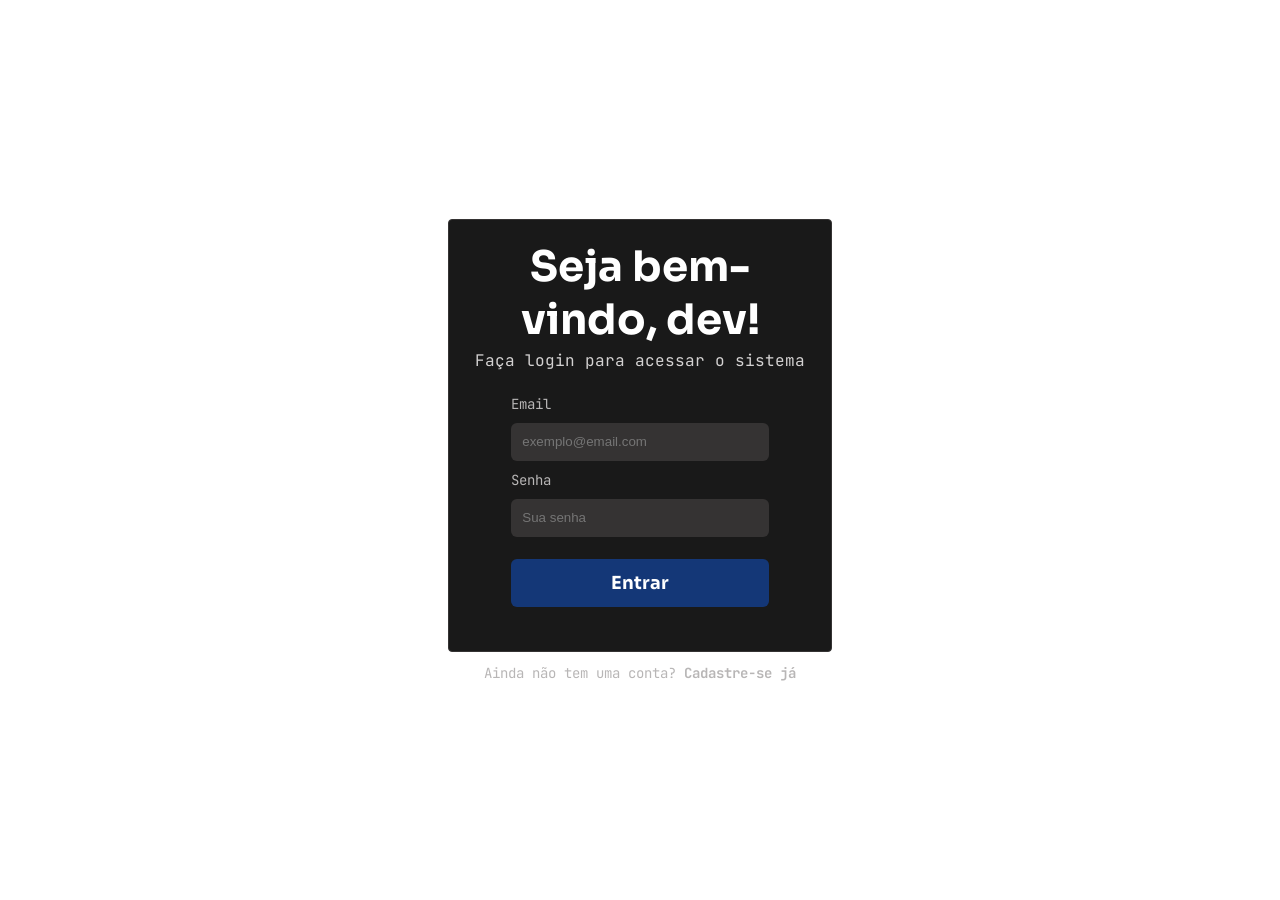
<file: index.html>
<!DOCTYPE html>
<html lang="en">

<head>
    <meta charset="UTF-8">
    <meta name="viewport" content="width=device-width, initial-scale=1.0">
    <link rel="stylesheet" href="style.css">
    <title>Portal do Dev</title>
</head>

<body>
    <main id="wrapper">
        <div>
            <h1>Seja bem-vindo, dev!</h1>
            <p>Faça login para acessar o sistema</p>
            <form>
                <div class="input-box">
                    <label for="email-input">Email</label>
                    <input type="email" name="email-input" id="email-input" placeholder="exemplo@email.com">
                </div>

                <div class="input-box">
                    <label for="password-input">Senha</label>
                    <input type="password" name="password-input" id="password-input" placeholder="Sua senha">
                </div>
                <button>Entrar</button>
            </form>
        </div>

    </main>
    <div class="cad-link">
        <p>Ainda não tem uma conta? <a href="/cadastro">Cadastre-se já</a></p>
    </div>
    <script src="script.js"></script>
</body>

</html>
</file>
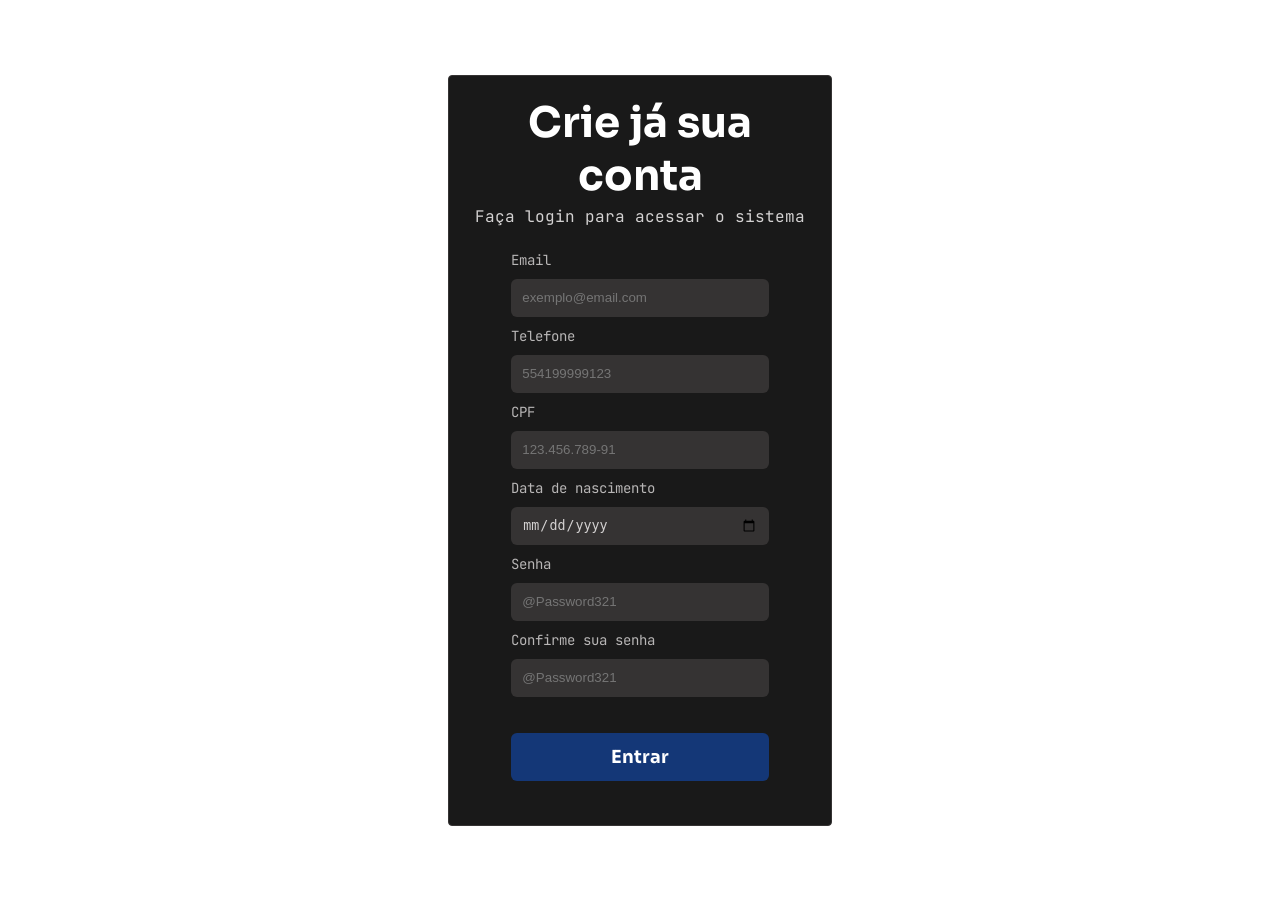
<file: cadastro/index.html>
<!DOCTYPE html>
<html lang="en">

<head>
    <meta charset="UTF-8">
    <meta name="viewport" content="width=device-width, initial-scale=1.0">
    <link rel="stylesheet" href="../style.css">
        
    <title>Portal do Dev</title>
</head>

<body>
    <main id="wrapper">
        <div>
            <h1>Crie já sua conta</h1>
            <p>Faça login para acessar o sistema</p>
            <form>
                <div class="input-box">
                    <label for="email-input">Email</label>
                    <input type="email" name="email-input" id="email-input" required placeholder="exemplo@email.com">
                </div>


                <div class="input-box">
                    <label for="tel-input">Telefone</label>
                    <input type="tel" name="tel-input" id="tel-input" required placeholder="554199999123" minlength="13">
                </div>
                <div class="input-box">
                    <label for="cpf-input">CPF</label>
                    <input type="text" name="cpf-input" id="cpf-input" required placeholder="123.456.789-91" maxlength="14">
                </div>
                <div class="input-box">
                    <label for="birthday-input">Data de nascimento</label>
                    <input type="date" name="birthday-input" id="birthday-input" required>
                </div>

                <div class="input-box">
                    <label for="password-input">Senha</label>
                    <input type="password" name="password-input" id="password-input" required placeholder="@Password321" minlength="8">
                </div>
                <div class="input-box">
                    <label for="password-input">Confirme sua senha</label>
                    <input type="password" name="password-input" id="password2-input" required placeholder="@Password321" minlength="8">
                    <p id="returnMsg"></p>
                </div>

                <button>Entrar</button>
            </form>
        </div>

    </main>
    <script src="cadastro.js"></script>
</body>

</html>
</file>
<file: style.css>
@import url('https://fonts.googleapis.com/css2?family=JetBrains+Mono:ital,wght@0,100..800;1,100..800&family=Sora:wght@100..800&display=swap');

*{
    margin: 0;
    padding: 0;
    box-sizing: border-box;
    outline: 0;

}
body{
    width: 100vw;
    height: 100vh;
    display: flex;
    flex-direction: column;
    justify-content: center;
    align-items: center;
    background: url("https://www.magnific.com/br/vetores-gratis/textura-de-linha-de-grade-de-quadro-de-arame-abstrato-em-fundo-escuro_381370666.htm#fromView=keyword&page=1&position=1&uuid=b0844fe8-c4d4-475e-9af2-2d01f2a4396d&track=ais_hybrid&query=Background+preto+quadriculado") ;
}
#wrapper{
    width: 30%;
    display: flex;
    border: 1px solid #353333;
    flex-direction: column;
    padding: 20px 24px;
    border-radius: 4px;
    background-color: #191919;
}
h1{
    text-align: center;
    font-size: 42px;
    color: #FFF;
    font-family: "Sora";
}
p{
    text-align: center;
    margin-top: 4px;
    font-size: 16px;
    color: #d3d1d1;
    font-family: "JetBrains Mono";
}
form{
    display: flex;
    flex-direction: column;
    align-items: center;
    padding: 24px;
    gap: 10px;
}   
button{
    width: 90%;
    padding: 12px 10px;
    font-weight: 700;
    font-size: 18px;
    text-align: center;
    margin-top: 12px;
    background-color: #143777;
    border: 1px solid transparent;
    border-radius: 6px;
    color: #FFF;
    cursor: pointer;
    font-family: "Sora";
    transition: 250ms ease-out;
}
input{
    width: 100%;
    height: 38px;
    border: 1px solid transparent;
    padding: 8px 10px;
    background-color: #353333;
    color: #d3d1d1;
    border-radius: 6px;
    transition: 175ms ease-in-out;
}
.input-box{
    gap: 10px;
    display: flex;
    flex-direction: column;
    width: 90%;
}
label{
    font-family: "JetBrains Mono";
    font-size: 14px;
    color: #b8b6b6;
}
.cad-link p{
    margin-top: 12px;
    color: #b8b6b6;
    font-size: 14px;
}
.cad-link p >a {
    text-decoration: none;
    font-weight: 650;
    color: #b8b6b6;
    font-size: 14px;
}

input:hover, input:active, input:focus{
    border-color: #b8b6b6;
}

button:hover, button:active, button:focus{
    background-color: transparent;
    border-color: #FFF;
}
</file>
